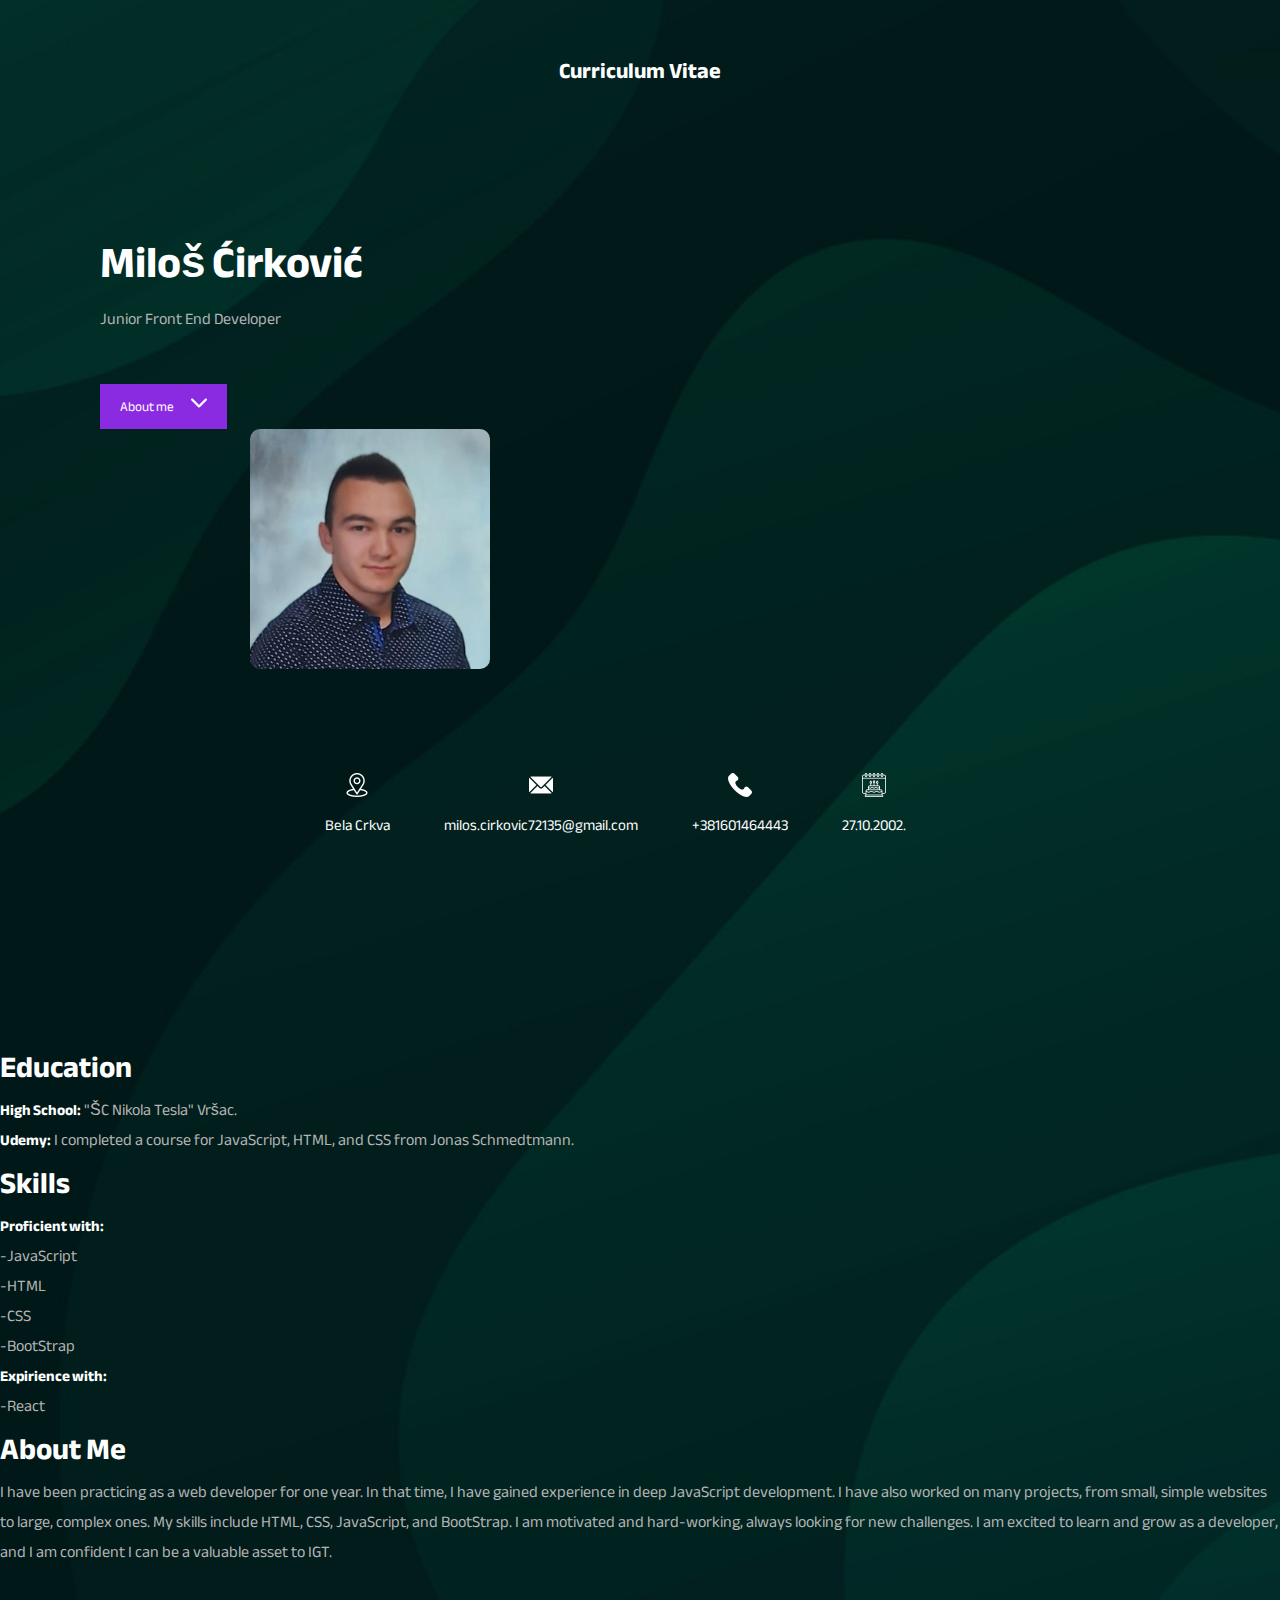
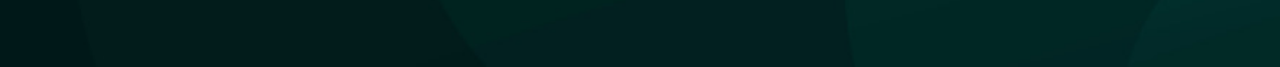
<file: CV/index.html>
<!DOCTYPE html>
<html lang="en">
  <head>
    <meta charset="UTF-8" />
    <meta http-equiv="X-UA-Compatible" content="IE=edge" />
    <meta name="viewport" content="width=device-width, initial-scale=1.0" />
    <link rel="stylesheet" href="style.css" />
    <link
      href="https://cdn.jsdelivr.net/npm/bootstrap@5.2.0/dist/css/bootstrap.min.css"
      rel="stylesheet"
      integrity="sha384-gH2yIJqKdNHPEq0n4Mqa/HGKIhSkIHeL5AyhkYV8i59U5AR6csBvApHHNl/vI1Bx"
      crossorigin="anonymous"
    />
    <title>Milos Cirkovic</title>
  </head>
  <body>
    <h2><span class="logo">Curriculum</span> Vitae</h2>
    <header class="header">
      <div class="container">
        <div class="row">
          <div class="col-md-5">
            <div class="tekst1">
              <h1>Miloš Ćirković</h1>
              <p1>Junior Front End Developer</p1><br />
              <button class="btn--start">
                About me <img src="arrow.png" class="data--img-arrow" />
              </button>
            </div>
          </div>
          <div class="col-md-7">
            <img src="img-1.jpeg" class="img1" />
          </div>
        </div>
      </div>

      <div class="personal-info">
        <div class="container">
          <div class="row">
            <div class="col-md-12">
              <ul>
                <li>
                  <img src="location.png" class="data--img-location" />
                  <p>Bela Crkva</p>
                </li>
                <li>
                  <img src="email.png" class="data--img-email" />
                  <p>milos.cirkovic72135@gmail.com</p>
                </li>
                <li>
                  <img src="phone-call.png" class="data--img-call" />
                  <p>+381601464443</p>
                </li>
                <li>
                  <img src="birthday-cake.png" class="data--img-birth" />
                  <p>27.10.2002.</p>
                </li>
              </ul>
            </div>
          </div>
        </div>
      </div>
    </header>

    <!-- =================SECTION-1===================== -->
    <section class="section--1">
      <div class="container">
        <div class="row">
          <div class="col-md-4">
            <div class="education-text">
              <h1>Education</h1>
              <p1
                ><span class="edu-txt">High School:</span> "ŠC Nikola Tesla"
                Vršac. <br />
                <span class="edu-txt">Udemy:</span> I completed a course for
                JavaScript, HTML, and CSS from Jonas Schmedtmann.</p1
              >
            </div>
          </div>
          <div class="col-md-4">
            <div class="skill-text">
              <h1>Skills</h1>
              <p1
                ><span class="edu-txt">Proficient with:</span><br /><span
                  class="js-txt"
                  >-JavaScript</span
                ><br />
                <span class="html-txt">-HTML</span><br />
                <span class="css-txt">-CSS</span><br />
                <span class="bs-txt">-BootStrap</span><br /><span
                  class="edu-txt"
                  >Expirience with:</span
                ><br>
                -React</p1
              >
            </div>
          </div>
          <div class="col-md-4">
            <div class="about-text">
              <h1>About Me</h1>
              <p1
                >I have been practicing as a web developer for one year. In that
                time, I have gained experience in deep JavaScript development. I
                have also worked on many projects, from small, simple websites
                to large, complex ones. My skills include HTML, CSS, JavaScript,
                and BootStrap. I am motivated and hard-working, always looking
                for new challenges. I am excited to learn and grow as a
                developer, and I am confident I can be a valuable asset to IGT.</p1
              >
            </div>
          </div>
        </div>
      </div>
    </section>
    <script
      src="https://cdn.jsdelivr.net/npm/bootstrap@5.2.0/dist/js/bootstrap.bundle.min.js"
      integrity="sha384-A3rJD856KowSb7dwlZdYEkO39Gagi7vIsF0jrRAoQmDKKtQBHUuLZ9AsSv4jD4Xa"
      crossorigin="anonymous"
    ></script>
    <script src="script.js"></script>
  </body>
</html>
</file>
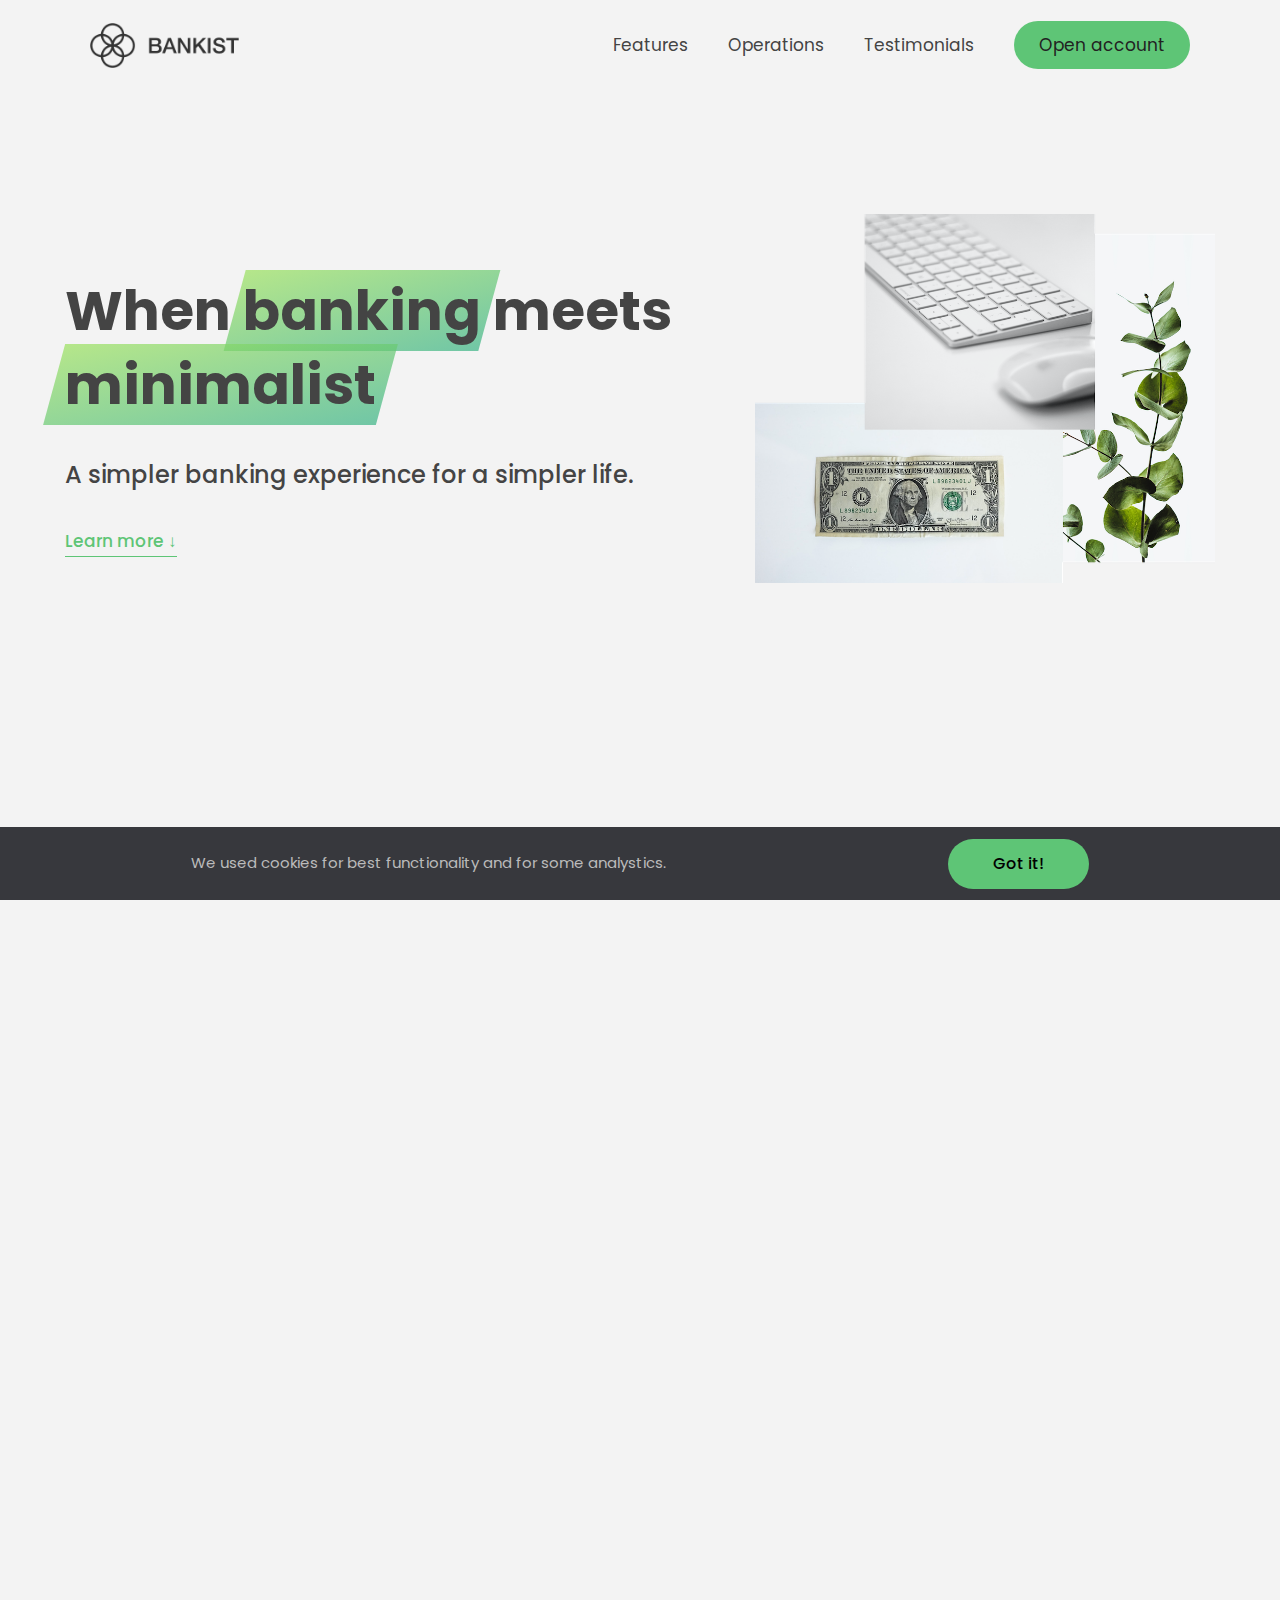
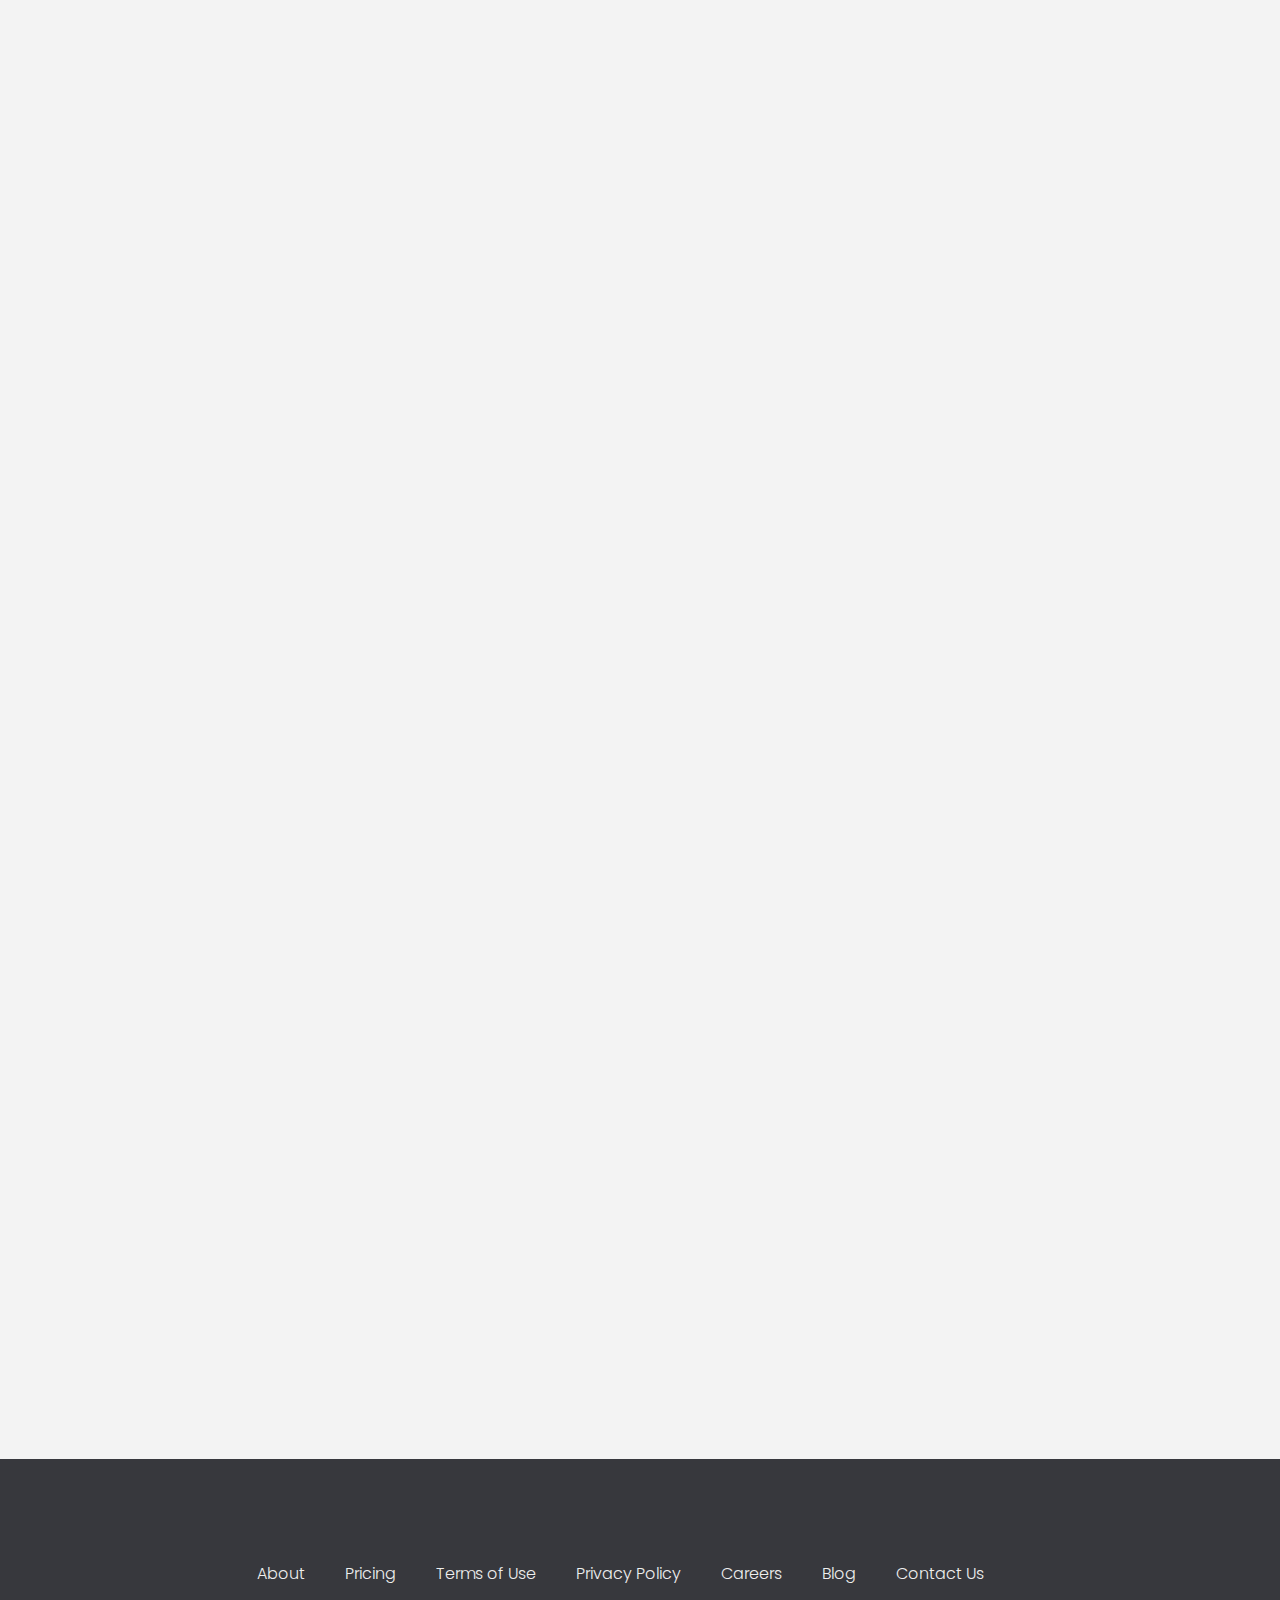
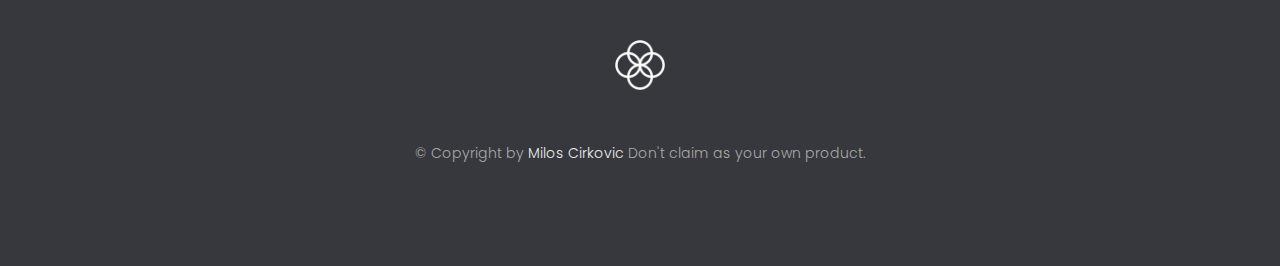
<file: Portfolio- Bank Website/index.html>
<!DOCTYPE html>
<html lang="en">
  <head>
    <meta charset="UTF-8" />
    <meta name="viewport" content="width=device-width, initial-scale=1.0" />
    <meta http-equiv="X-UA-Compatible" content="ie=edge" />
    <link rel="shortcut icon" type="image/png" href="img/icon.png" />

    <link
      href="https://fonts.googleapis.com/css?family=Poppins:300,400,500,600&display=swap"
      rel="stylesheet"
    />
    <link rel="stylesheet" href="style.css" />
    <title>Bankist | When Banking meets Minimalist</title>
  </head>
  <body>
    <header class="header">
      <nav class="nav">
        <img
          src="img/logo.png"
          alt="Bankist logo"
          class="nav__logo"
          id="logo"
        />
        <ul class="nav__links">
          <li class="nav__item">
            <a class="nav__link" href="#section--1">Features</a>
          </li>
          <li class="nav__item">
            <a class="nav__link" href="#section--2">Operations</a>
          </li>
          <li class="nav__item">
            <a class="nav__link" href="#section--3">Testimonials</a>
          </li>
          <li class="nav__item">
            <a class="nav__link nav__link--btn btn--show-modal" href="#"
              >Open account</a
            >
          </li>
        </ul>
      </nav>

      <div class="header__title">
        <h1>
          When
          <!-- Green highlight effect -->
          <span class="highlight">banking</span>
          meets<br />
          <span class="highlight">minimalist</span>
        </h1>
        <h4>A simpler banking experience for a simpler life.</h4>
        <button class="btn--text btn--scroll-to">Learn more &DownArrow;</button>
        <img
          src="img/hero.png"
          class="header__img"
          alt="Minimalist bank items"
        />
      </div>
    </header>

    <section class="section" id="section--1">
      <div class="section__title">
        <h2 class="section__description">Features</h2>
        <h3 class="section__header">
          Everything you need in a modern bank and more.
        </h3>
      </div>

      <div class="features">
        <img
          src="img/digital-lazy.jpg"
          data-src="img/digital.jpg"
          alt="Computer"
          class="features__img lazy-img"
        />
        <div class="features__feature">
          <div class="features__icon">
            <svg>
              <use xlink:href="img/icons.svg#icon-monitor"></use>
            </svg>
          </div>
          <h5 class="features__header">100% digital bank</h5>
          <p>
            Lorem ipsum dolor sit amet consectetur adipisicing elit. Unde alias
            sint quos? Accusantium a fugiat porro reiciendis saepe quibusdam
            debitis ducimus.
          </p>
        </div>

        <div class="features__feature">
          <div class="features__icon">
            <svg>
              <use xlink:href="img/icons.svg#icon-trending-up"></use>
            </svg>
          </div>
          <h5 class="features__header">Watch your money grow</h5>
          <p>
            Nesciunt quos autem dolorum voluptates cum dolores dicta fuga
            inventore ab? Nulla incidunt eius numquam sequi iste pariatur
            quibusdam!
          </p>
        </div>
        <img
          src="img/grow-lazy.jpg"
          data-src="img/grow.jpg"
          alt="Plant"
          class="features__img lazy-img"
        />

        <img
          src="img/card-lazy.jpg"
          data-src="img/card.jpg"
          alt="Credit card"
          class="features__img lazy-img"
        />
        <div class="features__feature">
          <div class="features__icon">
            <svg>
              <use xlink:href="img/icons.svg#icon-credit-card"></use>
            </svg>
          </div>
          <h5 class="features__header">Free debit card included</h5>
          <p>
            Quasi, fugit in cumque cupiditate reprehenderit debitis animi enim
            eveniet consequatur odit quam quos possimus assumenda dicta fuga
            inventore ab.
          </p>
        </div>
      </div>
    </section>

    <section class="section" id="section--2">
      <div class="section__title">
        <h2 class="section__description">Operations</h2>
        <h3 class="section__header">
          Everything as simple as possible, but no simpler.
        </h3>
      </div>

      <div class="operations">
        <div class="operations__tab-container">
          <button
            class="btn operations__tab operations__tab--1 operations__tab--active"
            data-tab="1"
          >
            <span>01</span>Instant Transfers
          </button>
          <button class="btn operations__tab operations__tab--2" data-tab="2">
            <span>02</span>Instant Loans
          </button>
          <button class="btn operations__tab operations__tab--3" data-tab="3">
            <span>03</span>Instant Closing
          </button>
        </div>
        <div
          class="operations__content operations__content--1 operations__content--active"
        >
          <div class="operations__icon operations__icon--1">
            <svg>
              <use xlink:href="img/icons.svg#icon-upload"></use>
            </svg>
          </div>
          <h5 class="operations__header">
            Tranfser money to anyone, instantly! No fees, no BS.
          </h5>
          <p>
            Lorem ipsum dolor sit amet, consectetur adipisicing elit, sed do
            eiusmod tempor incididunt ut labore et dolore magna aliqua. Ut enim
            ad minim veniam, quis nostrud exercitation ullamco laboris nisi ut
            aliquip ex ea commodo consequat.
          </p>
        </div>

        <div class="operations__content operations__content--2">
          <div class="operations__icon operations__icon--2">
            <svg>
              <use xlink:href="img/icons.svg#icon-home"></use>
            </svg>
          </div>
          <h5 class="operations__header">
            Buy a home or make your dreams come true, with instant loans.
          </h5>
          <p>
            Duis aute irure dolor in reprehenderit in voluptate velit esse
            cillum dolore eu fugiat nulla pariatur. Excepteur sint occaecat
            cupidatat non proident, sunt in culpa qui officia deserunt mollit
            anim id est laborum.
          </p>
        </div>
        <div class="operations__content operations__content--3">
          <div class="operations__icon operations__icon--3">
            <svg>
              <use xlink:href="img/icons.svg#icon-user-x"></use>
            </svg>
          </div>
          <h5 class="operations__header">
            No longer need your account? No problem! Close it instantly.
          </h5>
          <p>
            Excepteur sint occaecat cupidatat non proident, sunt in culpa qui
            officia deserunt mollit anim id est laborum. Ut enim ad minim
            veniam, quis nostrud exercitation ullamco laboris nisi ut aliquip ex
            ea commodo consequat.
          </p>
        </div>
      </div>
    </section>

    <section class="section" id="section--3">
      <div class="section__title section__title--testimonials">
        <h2 class="section__description">Not sure yet?</h2>
        <h3 class="section__header">
          Millions of Bankists are already making their lifes simpler.
        </h3>
      </div>

      <div class="slider">
        <div class="slide slide--1">
          <div class="testimonial">
            <h5 class="testimonial__header">Best financial decision ever!</h5>
            <blockquote class="testimonial__text">
              Lorem ipsum dolor sit, amet consectetur adipisicing elit.
              Accusantium quas quisquam non? Quas voluptate nulla minima
              deleniti optio ullam nesciunt, numquam corporis et asperiores
              laboriosam sunt, praesentium suscipit blanditiis. Necessitatibus
              id alias reiciendis, perferendis facere pariatur dolore veniam
              autem esse non voluptatem saepe provident nihil molestiae.
            </blockquote>
            <address class="testimonial__author">
              <img src="img/user-1.jpg" alt="" class="testimonial__photo" />
              <h6 class="testimonial__name">Aarav Lynn</h6>
              <p class="testimonial__location">San Francisco, USA</p>
            </address>
          </div>
        </div>

        <div class="slide slide--2">
          <div class="testimonial">
            <h5 class="testimonial__header">
              The last step to becoming a complete minimalist
            </h5>
            <blockquote class="testimonial__text">
              Quisquam itaque deserunt ullam, quia ea repellendus provident,
              ducimus neque ipsam modi voluptatibus doloremque, corrupti
              laborum. Incidunt numquam perferendis veritatis neque repellendus.
              Lorem, ipsum dolor sit amet consectetur adipisicing elit. Illo
              deserunt exercitationem deleniti.
            </blockquote>
            <address class="testimonial__author">
              <img src="img/user-2.jpg" alt="" class="testimonial__photo" />
              <h6 class="testimonial__name">Miyah Miles</h6>
              <p class="testimonial__location">London, UK</p>
            </address>
          </div>
        </div>

        <div class="slide slide--3">
          <div class="testimonial">
            <h5 class="testimonial__header">
              Finally free from old-school banks
            </h5>
            <blockquote class="testimonial__text">
              Debitis, nihil sit minus suscipit magni aperiam vel tenetur
              incidunt commodi architecto numquam omnis nulla autem,
              necessitatibus blanditiis modi similique quidem. Odio aliquam
              culpa dicta beatae quod maiores ipsa minus consequatur error sunt,
              deleniti saepe aliquid quos inventore sequi. Necessitatibus id
              alias reiciendis, perferendis facere.
            </blockquote>
            <address class="testimonial__author">
              <img src="img/user-3.jpg" alt="" class="testimonial__photo" />
              <h6 class="testimonial__name">Francisco Gomes</h6>
              <p class="testimonial__location">Lisbon, Portugal</p>
            </address>
          </div>
        </div>
        
        <button class="slider__btn slider__btn--left">&larr;</button>
        <button class="slider__btn slider__btn--right">&rarr;</button>
        <div class="dots"></div>
      </div>
    </section>

    <section class="section section--sign-up">
      <div class="section__title">
        <h3 class="section__header">
          The best day to join Bankist was one year ago. The second best is
          today!
        </h3>
      </div>
      <button class="btn btn--show-modal">Open your free account today!</button>
    </section>

    <footer class="footer">
      <ul class="footer__nav">
        <li class="footer__item">
          <a class="footer__link" href="#">About</a>
        </li>
        <li class="footer__item">
          <a class="footer__link" href="#">Pricing</a>
        </li>
        <li class="footer__item">
          <a class="footer__link" href="#">Terms of Use</a>
        </li>
        <li class="footer__item">
          <a class="footer__link" href="#">Privacy Policy</a>
        </li>
        <li class="footer__item">
          <a class="footer__link" href="#">Careers</a>
        </li>
        <li class="footer__item">
          <a class="footer__link" href="#">Blog</a>
        </li>
        <li class="footer__item">
          <a class="footer__link" href="#">Contact Us</a>
        </li>
      </ul>
      <img src="img/icon.png" alt="Logo" class="footer__logo" />
      <p class="footer__copyright">
        &copy; Copyright by
        <a
          class="footer__link twitter-link"
          target="_blank"
          href="https://www.linkedin.com/in/milos-cirkovic-3b88a5166/"
          >Milos Cirkovic</a
        > Don't claim
        as your own product.
      </p>
    </footer>

    <div class="modal hidden">
      <button class="btn--close-modal">&times;</button>
      <h2 class="modal__header">
        Open your bank account <br />
        in just <span class="highlight">5 minutes</span>
      </h2>
      <form class="modal__form">
        <label>First Name</label>
        <input type="text" />
        <label>Last Name</label>
        <input type="text" />
        <label>Email Address</label>
        <input type="email" />
        <button class="btn">Next step &rarr;</button>
      </form>
    </div>
    <div class="overlay hidden"></div>

    <script src="script.js"></script>
  </body>
</html>
</file>
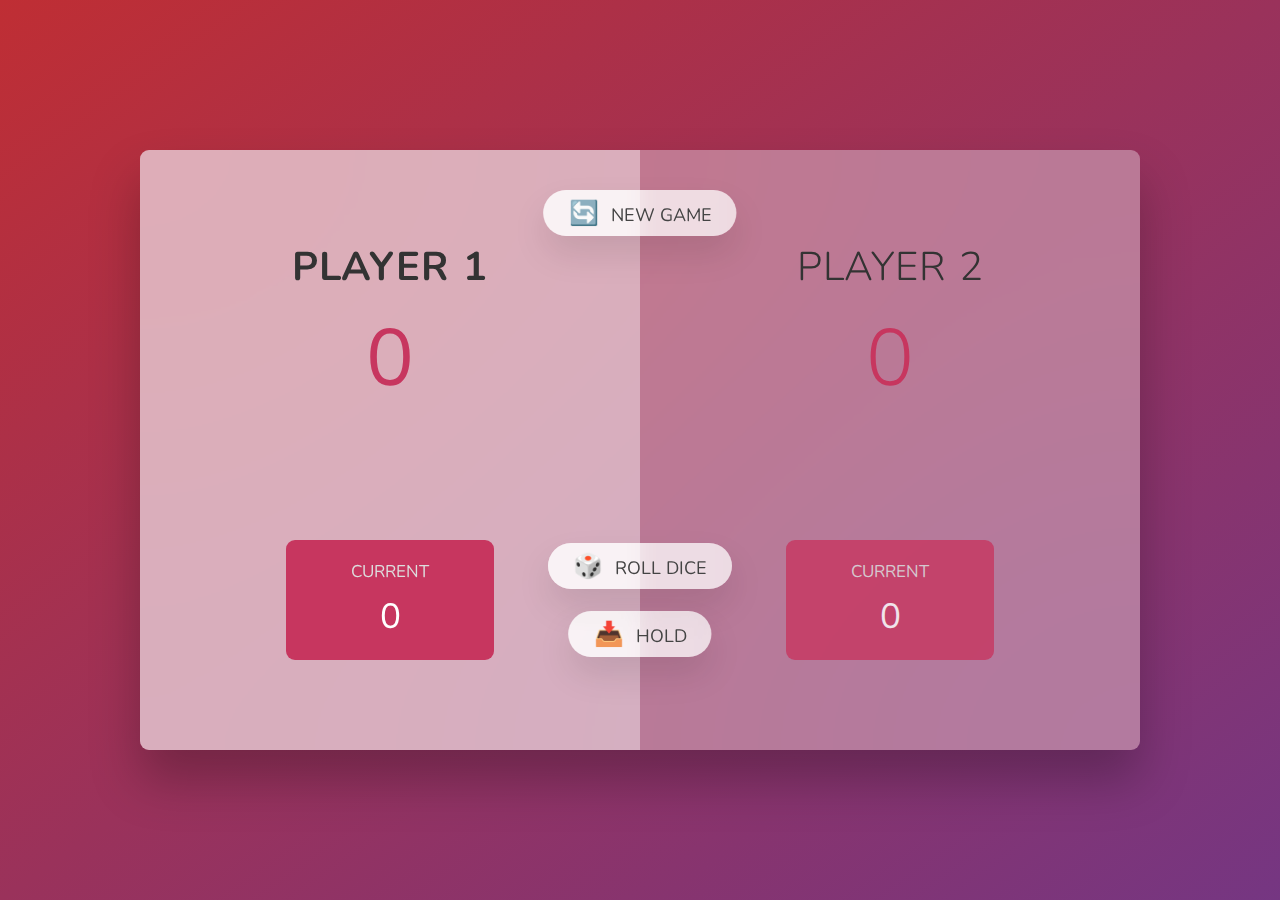
<file: Portfolio- Roll Dice game/index.html>
<!DOCTYPE html>
<html lang="en">
  <head>
    <meta charset="UTF-8" />
    <meta name="viewport" content="width=device-width, initial-scale=1.0" />
    <meta http-equiv="X-UA-Compatible" content="ie=edge" />
    <link rel="stylesheet" href="style.css" />
    <title>Pig Game</title>
  </head>
  <body>
    <main>
      <section class="player player--0 player--active">
        <h2 class="name" id="name--0">Player 1</h2>
        <p class="score" id="score--0">43</p>
        <div class="current">
          <p class="current-label">Current</p>
          <p class="current-score" id="current--0">0</p>
        </div>
      </section>
      <section class="player player--1">
        <h2 class="name" id="name--1">Player 2</h2>
        <p class="score" id="score--1">24</p>
        <div class="current">
          <p class="current-label">Current</p>
          <p class="current-score" id="current--1">0</p>
        </div>
      </section>

      <img src="dice-5.png" alt="Playing dice" class="dice" />
      <button class="btn btn--new">🔄 New game</button>
      <button class="btn btn--roll">🎲 Roll dice</button>
      <button class="btn btn--hold">📥 Hold</button>
    </main>
    <script src="script.js"></script>
  </body>
</html>
</file>
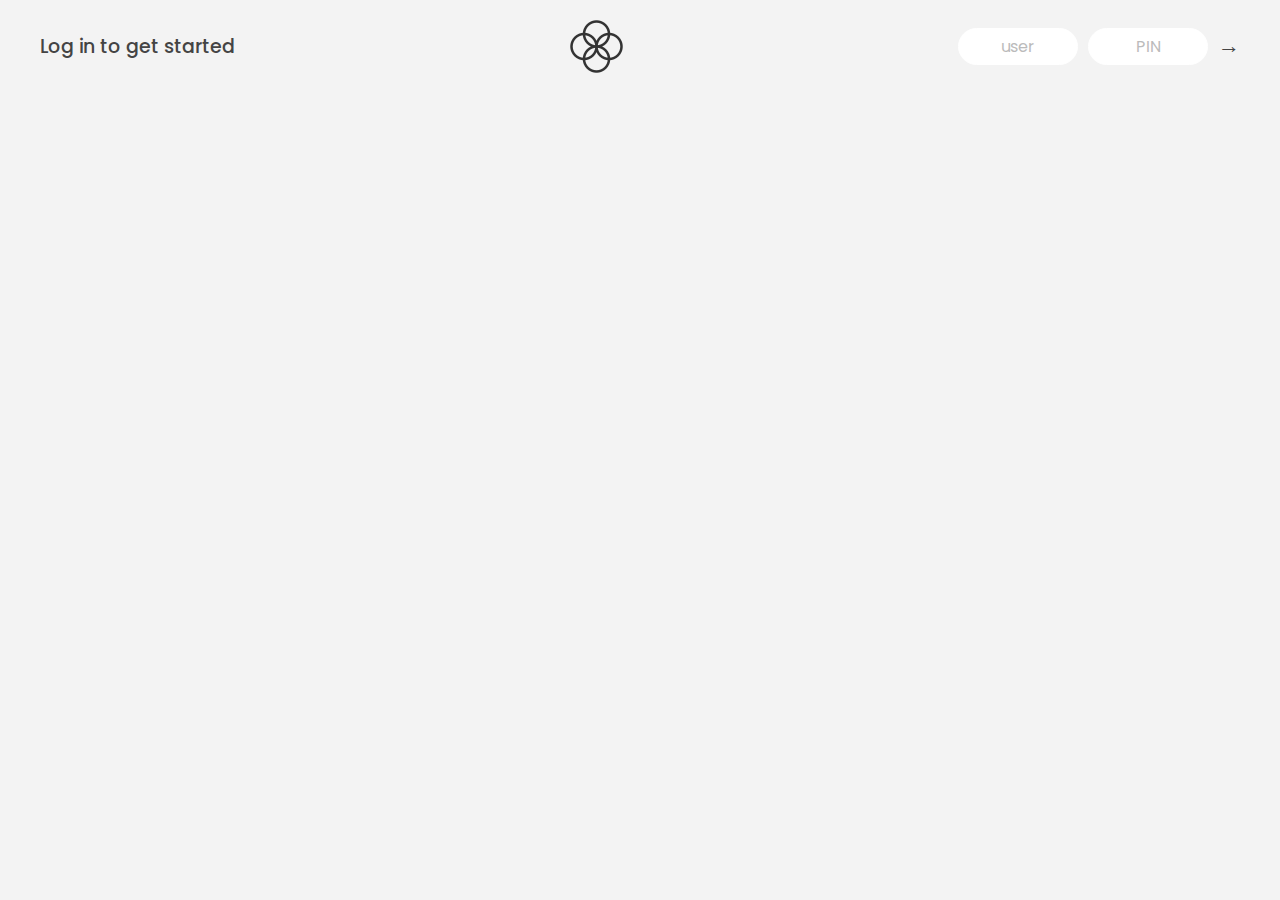
<file: Portfolio-Bank app/index.html>
<!DOCTYPE html>
<html lang="en">
  <head>
    <meta charset="UTF-8" />
    <meta name="viewport" content="width=device-width, initial-scale=1.0" />
    <meta http-equiv="X-UA-Compatible" content="ie=edge" />
    <link rel="shortcut icon" type="image/png" href="/icon.png" />

    <link
      href="https://fonts.googleapis.com/css?family=Poppins:400,500,600&display=swap"
      rel="stylesheet"
    />

    <link rel="stylesheet" href="style.css" />
    <title>Bankist</title>
  </head>
  <body>
    <!-- TOP NAVIGATION -->
    <nav>
      <p class="welcome">Log in to get started</p>
      <img src="logo.png" alt="Logo" class="logo" />
      <form class="login">
        <input
          type="text"
          placeholder="user"
          class="login__input login__input--user"
        />
        <!-- In practice, use type="password" -->
        <input
          type="text"
          placeholder="PIN"
          maxlength="4"
          class="login__input login__input--pin"
        />
        <button class="login__btn">&rarr;</button>
      </form>
    </nav>

    <main class="app">
      <!-- BALANCE -->
      <div class="balance">
        <div>
          <p class="balance__label">Current balance</p>
          <p class="balance__date">
            As of <span class="date">05/03/2037</span>
          </p>
        </div>
        <p class="balance__value">0000€</p>
      </div>

      <!-- MOVEMENTS -->
      <div class="movements">
        <div class="movements__row">
          <div class="movements__type movements__type--deposit">2 deposit</div>
          <div class="movements__date">3 days ago</div>
          <div class="movements__value">4 000€</div>
        </div>
        <div class="movements__row">
          <div class="movements__type movements__type--withdrawal">
            1 withdrawal
          </div>
          <div class="movements__date">24/01/2037</div>
          <div class="movements__value">-378€</div>
        </div>
      </div>

      <!-- SUMMARY -->
      <div class="summary">
        <p class="summary__label">In</p>
        <p class="summary__value summary__value--in">0000€</p>
        <p class="summary__label">Out</p>
        <p class="summary__value summary__value--out">0000€</p>
        <p class="summary__label">Interest</p>
        <p class="summary__value summary__value--interest">0000€</p>
        <button class="btn--sort">&downarrow; SORT</button>
      </div>

      <!-- OPERATION: TRANSFERS -->
      <div class="operation operation--transfer">
        <h2>Transfer money</h2>
        <form class="form form--transfer">
          <input type="text" class="form__input form__input--to" />
          <input type="number" class="form__input form__input--amount" />
          <button class="form__btn form__btn--transfer">&rarr;</button>
          <label class="form__label">Transfer to</label>
          <label class="form__label">Amount</label>
        </form>
      </div>

      <!-- OPERATION: LOAN -->
      <div class="operation operation--loan">
        <h2>Request loan</h2>
        <form class="form form--loan">
          <input type="number" class="form__input form__input--loan-amount" />
          <button class="form__btn form__btn--loan">&rarr;</button>
          <label class="form__label form__label--loan">Amount</label>
        </form>
      </div>

      <!-- OPERATION: CLOSE -->
      <div class="operation operation--close">
        <h2>Close account</h2>
        <form class="form form--close">
          <input type="text" class="form__input form__input--user" />
          <input
            type="password"
            maxlength="6"
            class="form__input form__input--pin"
          />
          <button class="form__btn form__btn--close">&rarr;</button>
          <label class="form__label">Confirm user</label>
          <label class="form__label">Confirm PIN</label>
        </form>
      </div>

      <!-- LOGOUT TIMER -->
      <p class="logout-timer">
        You will be logged out in <span class="timer">05:00</span>
      </p>
    </main>

    <!-- <footer>
      &copy; by Jonas Schmedtmann. Don't claim as your own :)
    </footer> -->

    <script src="script.js"></script>
  </body>
</html>
</file>
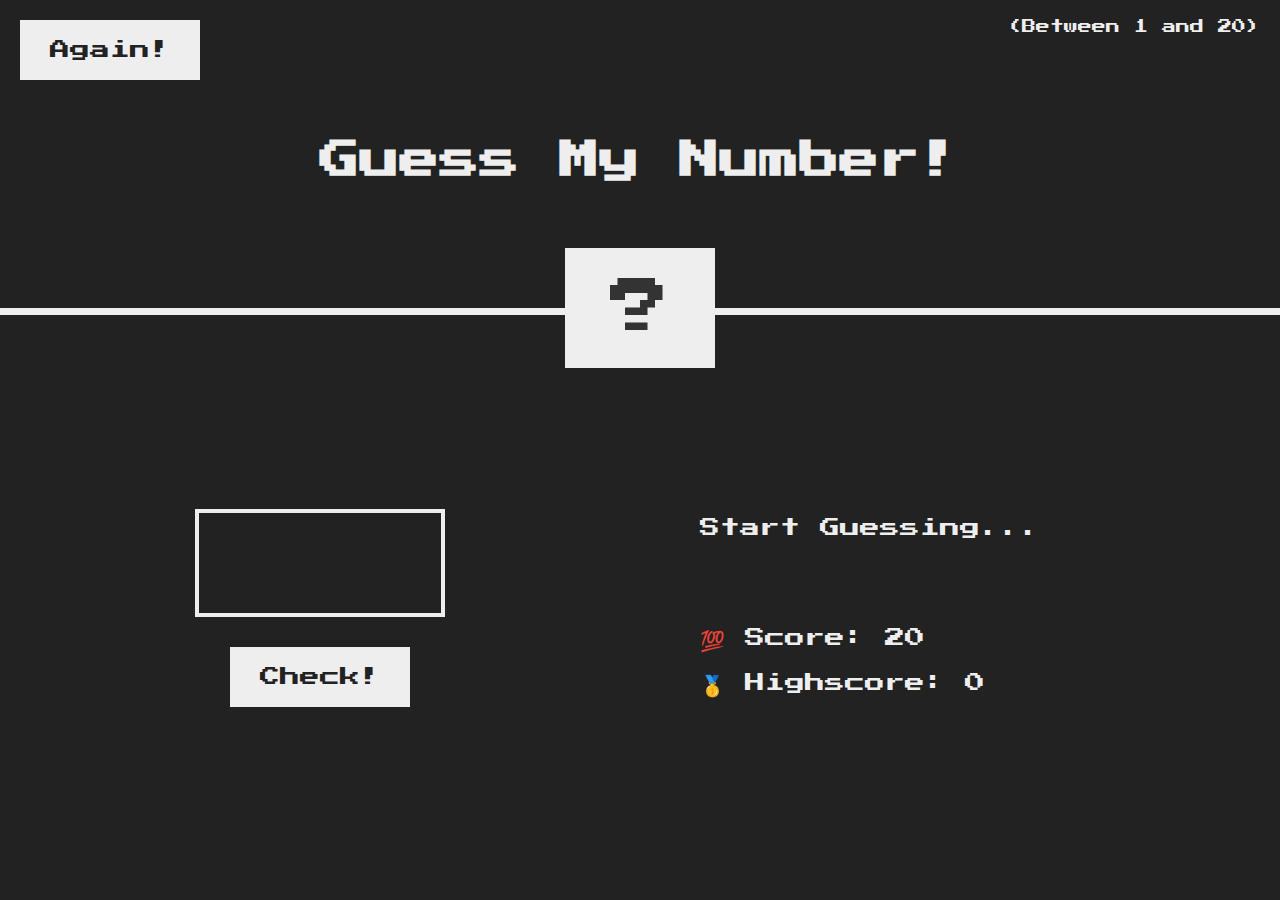
<file: Portfolio-Guess my number/index.html>
<!DOCTYPE html>
<html lang="en">
  <head>
    <meta charset="UTF-8" />
    <meta name="viewport" content="width=device-width, initial-scale=1.0" />
    <meta http-equiv="X-UA-Compatible" content="ie=edge" />
    <link rel="stylesheet" href="style.css" />
    <title>Guess My Number!</title>
  </head>
  <body>
    <header>
      <h1>Guess My Number!</h1>
      <p class="between">(Between 1 and 20)</p>
      <button class="btn again">Again!</button>
      <div class="number">?</div>
    </header>
    <main>
      <section class="left">
        <input type="number" class="guess" />
        <button class="btn check">Check!</button>
      </section>
      <section class="right">
        <p class="message">Start guessing...</p>
        <p class="label-score">💯 Score: <span class="score">20</span></p>
        <p class="label-highscore">
          🥇 Highscore: <span class="highscore">0</span>
        </p>
      </section>
    </main>
    <script src="script.js"></script>
  </body>
</html>
</file>
<file: CV/style.css>
@import url('https://fonts.googleapis.com/css2?family=Anek+Bangla&display=swap');

* {
    margin: 0;
    padding: 0;
}

body {
    background-image: url(bck.jpg);
    background-repeat: no-repeat;
    background-size: cover;
}

.img1 {
    width: 240px;
    height: 240px;
    border-radius: 10px;
    margin-left: 250px;
}

.header {
    padding-top: 100px;
    padding-bottom: 100px;
}

h2 {
    color: white;
    font-family: 'Anek Bangla', sans-serif;
    font-weight: bolder;
    font-size: 22px;
    text-align: center;
    padding-top: 50px;
}

.header h1 {
    color: white;
    font-family: 'Anek Bangla', sans-serif;
    font-weight: bold;
    font-size: 44px;
}

.header p1 {
    color: rgb(180, 180, 180);
    font-family: 'Anek Bangla', sans-serif;
}

.btn--start {
    background-color: blueviolet;
    border-style: none;
    color: white;
    font-family: 'Anek Bangla', sans-serif;
    padding: 10px;
    padding-inline: 20px;
    margin-top: 50px;
}

.btn--start:hover {
    border: 3px solid rgb(43, 226, 195);
    color: white;
    font-family: 'Anek Bangla', sans-serif;
    padding: 10px;
    padding-inline: 30px;
    transition: 200ms;
}

.data--img-arrow {
    margin-left: 15px;
}

.tekst1 {
    padding-left: 100px;
    padding-top: 30px;
}

.personal-info li {
    list-style: none;
    color: white;
    display: inline-block;
    margin-right: 50px;
    font-size: 15px;
    font-family: 'Anek Bangla', sans-serif;
    text-align: center;
}

.personal-info ul {
    text-align: center;
    padding-top: 100px;
}

.personal-info p {
    padding-top: 5px;
}

.section--1 {
    padding-top: 100px;
    padding-bottom: 100px;
}

.education-text h1 {
    color: white;
    font-family: 'Anek Bangla', sans-serif;
    font-weight: bold;
    font-size: 30px;
}

.education-text p1 {
    color: rgb(180, 180, 180);
    font-family: 'Anek Bangla', sans-serif;
}

.skill-text h1 {
    color: white;
    font-family: 'Anek Bangla', sans-serif;
    font-weight: bold;
    font-size: 30px;
}

.skill-text p1 {
    color: rgb(180, 180, 180);
    font-family: 'Anek Bangla', sans-serif;
}

.about-text h1 {
    color: white;
    font-family: 'Anek Bangla', sans-serif;
    font-weight: bold;
    font-size: 30px;
}

.about-text p1 {
    color: rgb(180, 180, 180);
    font-family: 'Anek Bangla', sans-serif;
}

.edu-txt {
    color: white;
    font-family: 'Anek Bangla', sans-serif;
    font-weight: bold;
    font-size: 15px;
}
</file>
<file: Portfolio- Bank Website/style.css>
/* The page is NOT responsive. You can implement responsiveness yourself if you wanna have some fun 😃 */

:root {
  --color-primary: #5ec576;
  --color-secondary: #ffcb03;
  --color-tertiary: #ff585f;
  --color-primary-darker: #4bbb7d;
  --color-secondary-darker: #ffbb00;
  --color-tertiary-darker: #fd424b;
  --color-primary-opacity: #5ec5763a;
  --color-secondary-opacity: #ffcd0331;
  --color-tertiary-opacity: #ff58602d;
  --gradient-primary: linear-gradient(to top left, #39b385, #9be15d);
  --gradient-secondary: linear-gradient(to top left, #ffb003, #ffcb03);
}

* {
  margin: 0;
  padding: 0;
  box-sizing: inherit;
}

html {
  font-size: 62.5%;
  box-sizing: border-box;
}

body {
  font-family: 'Poppins', sans-serif;
  font-weight: 300;
  color: #444;
  line-height: 1.9;
  background-color: #f3f3f3;
}

/* GENERAL ELEMENTS */
.section {
  padding: 15rem 3rem;
  border-top: 1px solid #ddd;

  transition: transform 1s, opacity 1s;
}

.section--hidden {
  opacity: 0;
  transform: translateY(8rem);
}

.section__title {
  max-width: 80rem;
  margin: 0 auto 8rem auto;
}

.section__description {
  font-size: 1.8rem;
  font-weight: 600;
  text-transform: uppercase;
  color: var(--color-primary);
  margin-bottom: 1rem;
}

.section__header {
  font-size: 4rem;
  line-height: 1.3;
  font-weight: 500;
}

.btn {
  display: inline-block;
  background-color: var(--color-primary);
  font-size: 1.6rem;
  font-family: inherit;
  font-weight: 500;
  border: none;
  padding: 1.25rem 4.5rem;
  border-radius: 10rem;
  cursor: pointer;
  transition: all 0.3s;
}

.btn:hover {
  background-color: var(--color-primary-darker);
}

.btn--text {
  display: inline-block;
  background: none;
  font-size: 1.7rem;
  font-family: inherit;
  font-weight: 500;
  color: var(--color-primary);
  border: none;
  border-bottom: 1px solid currentColor;
  padding-bottom: 2px;
  cursor: pointer;
  transition: all 0.3s;
}

p {
  color: #666;
}

/* This is BAD for accessibility! Don't do in the real world! */
button:focus {
  outline: none;
}

img {
  transition: filter 0.5s;
}

.lazy-img {
  filter: blur(20px);
}

/* NAVIGATION */
.nav {
  display: flex;
  justify-content: space-between;
  align-items: center;
  height: 9rem;
  width: 100%;
  padding: 0 6rem;
  z-index: 100;
}

/* nav and stickly class at the same time */
.nav.sticky {
  position: fixed;
  background-color: rgba(255, 255, 255, 0.95);
}

.nav__logo {
  height: 4.5rem;
  transition: all 0.3s;
}

.nav__links {
  display: flex;
  align-items: center;
  list-style: none;
}

.nav__item {
  margin-left: 4rem;
}

.nav__link:link,
.nav__link:visited {
  font-size: 1.7rem;
  font-weight: 400;
  color: inherit;
  text-decoration: none;
  display: block;
  transition: all 0.3s;
}

.nav__link--btn:link,
.nav__link--btn:visited {
  padding: 0.8rem 2.5rem;
  border-radius: 3rem;
  background-color: var(--color-primary);
  color: #222;
}

.nav__link--btn:hover,
.nav__link--btn:active {
  color: inherit;
  background-color: var(--color-primary-darker);
  color: #333;
}

/* HEADER */
.header {
  padding: 0 3rem;
  height: 100vh;
  display: flex;
  flex-direction: column;
  align-items: center;
}

.header__title {
  flex: 1;

  max-width: 115rem;
  display: grid;
  grid-template-columns: 3fr 2fr;
  row-gap: 3rem;
  align-content: center;
  justify-content: center;

  align-items: start;
  justify-items: start;
}

h1 {
  font-size: 5.5rem;
  line-height: 1.35;
}

h4 {
  font-size: 2.4rem;
  font-weight: 500;
}

.header__img {
  width: 100%;
  grid-column: 2 / 3;
  grid-row: 1 / span 4;
  transform: translateY(-6rem);
}

.highlight {
  position: relative;
}

.highlight::after {
  display: block;
  content: '';
  position: absolute;
  bottom: 0;
  left: 0;
  height: 100%;
  width: 100%;
  z-index: -1;
  opacity: 0.7;
  transform: scale(1.07, 1.05) skewX(-15deg);
  background-image: var(--gradient-primary);
}

/* FEATURES */
.features {
  display: grid;
  grid-template-columns: 1fr 1fr;
  gap: 4rem;
  margin: 0 12rem;
}

.features__img {
  width: 100%;
}

.features__feature {
  align-self: center;
  justify-self: center;
  width: 70%;
  font-size: 1.5rem;
}

.features__icon {
  display: flex;
  align-items: center;
  justify-content: center;
  background-color: var(--color-primary-opacity);
  height: 5.5rem;
  width: 5.5rem;
  border-radius: 50%;
  margin-bottom: 2rem;
}

.features__icon svg {
  height: 2.5rem;
  width: 2.5rem;
  fill: var(--color-primary);
}

.features__header {
  font-size: 2rem;
  margin-bottom: 1rem;
}

/* OPERATIONS */
.operations {
  max-width: 100rem;
  margin: 12rem auto 0 auto;

  background-color: #fff;
}

.operations__tab-container {
  display: flex;
  justify-content: center;
}

.operations__tab {
  margin-right: 2.5rem;
  transform: translateY(-50%);
}

.operations__tab span {
  margin-right: 1rem;
  font-weight: 600;
  display: inline-block;
}

.operations__tab--1 {
  background-color: var(--color-secondary);
}

.operations__tab--1:hover {
  background-color: var(--color-secondary-darker);
}

.operations__tab--3 {
  background-color: var(--color-tertiary);
  margin: 0;
}

.operations__tab--3:hover {
  background-color: var(--color-tertiary-darker);
}

.operations__tab--active {
  transform: translateY(-66%);
}

.operations__content {
  display: none;

  /* JUST PRESENTATIONAL */
  font-size: 1.7rem;
  padding: 2.5rem 7rem 6.5rem 7rem;
}

.operations__content--active {
  display: grid;
  grid-template-columns: 7rem 1fr;
  column-gap: 3rem;
  row-gap: 0.5rem;
}

.operations__header {
  font-size: 2.25rem;
  font-weight: 500;
  align-self: center;
}

.operations__icon {
  display: flex;
  align-items: center;
  justify-content: center;
  height: 7rem;
  width: 7rem;
  border-radius: 50%;
}

.operations__icon svg {
  height: 2.75rem;
  width: 2.75rem;
}

.operations__content p {
  grid-column: 2;
}

.operations__icon--1 {
  background-color: var(--color-secondary-opacity);
}
.operations__icon--2 {
  background-color: var(--color-primary-opacity);
}
.operations__icon--3 {
  background-color: var(--color-tertiary-opacity);
}
.operations__icon--1 svg {
  fill: var(--color-secondary-darker);
}
.operations__icon--2 svg {
  fill: var(--color-primary);
}
.operations__icon--3 svg {
  fill: var(--color-tertiary);
}

/* SLIDER */
.slider {
  max-width: 100rem;
  height: 50rem;
  margin: 0 auto;
  position: relative;

  /* IN THE END */
  overflow: hidden;
}

.slide {
  position: absolute;
  top: 0;
  width: 100%;
  height: 50rem;

  display: flex;
  align-items: center;
  justify-content: center;

  /* THIS creates the animation! */
  transition: transform 1s;
}

.slide > img {
  /* Only for images that have different size than slide */
  width: 100%;
  height: 100%;
  object-fit: cover;
}

.slider__btn {
  position: absolute;
  top: 50%;
  z-index: 10;

  border: none;
  background: rgba(255, 255, 255, 0.7);
  font-family: inherit;
  color: #333;
  border-radius: 50%;
  height: 5.5rem;
  width: 5.5rem;
  font-size: 3.25rem;
  cursor: pointer;
}

.slider__btn--left {
  left: 6%;
  transform: translate(-50%, -50%);
}

.slider__btn--right {
  right: 6%;
  transform: translate(50%, -50%);
}

.dots {
  position: absolute;
  bottom: 5%;
  left: 50%;
  transform: translateX(-50%);
  display: flex;
}

.dots__dot {
  border: none;
  background-color: #b9b9b9;
  opacity: 0.7;
  height: 1rem;
  width: 1rem;
  border-radius: 50%;
  margin-right: 1.75rem;
  cursor: pointer;
  transition: all 0.5s;

  /* Only necessary when overlying images */
  /* box-shadow: 0 0.6rem 1.5rem rgba(0, 0, 0, 0.7); */
}

.dots__dot:last-child {
  margin: 0;
}

.dots__dot--active {
  /* background-color: #fff; */
  background-color: #888;
  opacity: 1;
}

/* TESTIMONIALS */
.testimonial {
  width: 65%;
  position: relative;
}

.testimonial::before {
  content: '\201C';
  position: absolute;
  top: -5.7rem;
  left: -6.8rem;
  line-height: 1;
  font-size: 20rem;
  font-family: inherit;
  color: var(--color-primary);
  z-index: -1;
}

.testimonial__header {
  font-size: 2.25rem;
  font-weight: 500;
  margin-bottom: 1.5rem;
}

.testimonial__text {
  font-size: 1.7rem;
  margin-bottom: 3.5rem;
  color: #666;
}

.testimonial__author {
  margin-left: 3rem;
  font-style: normal;

  display: grid;
  grid-template-columns: 6.5rem 1fr;
  column-gap: 2rem;
}

.testimonial__photo {
  grid-row: 1 / span 2;
  width: 6.5rem;
  border-radius: 50%;
}

.testimonial__name {
  font-size: 1.7rem;
  font-weight: 500;
  align-self: end;
  margin: 0;
}

.testimonial__location {
  font-size: 1.5rem;
}

.section__title--testimonials {
  margin-bottom: 4rem;
}

/* SIGNUP */
.section--sign-up {
  background-color: #37383d;
  border-top: none;
  border-bottom: 1px solid #444;
  text-align: center;
  padding: 10rem 3rem;
}

.section--sign-up .section__header {
  color: #fff;
  text-align: center;
}

.section--sign-up .section__title {
  margin-bottom: 6rem;
}

.section--sign-up .btn {
  font-size: 1.9rem;
  padding: 2rem 5rem;
}

/* FOOTER */
.footer {
  padding: 10rem 3rem;
  background-color: #37383d;
}

.footer__nav {
  list-style: none;
  display: flex;
  justify-content: center;
  margin-bottom: 5rem;
}

.footer__item {
  margin-right: 4rem;
}

.footer__link {
  font-size: 1.6rem;
  color: #eee;
  text-decoration: none;
}

.footer__logo {
  height: 5rem;
  display: block;
  margin: 0 auto;
  margin-bottom: 5rem;
}

.footer__copyright {
  font-size: 1.4rem;
  color: #aaa;
  text-align: center;
}

.footer__copyright .footer__link {
  font-size: 1.4rem;
}

/* MODAL WINDOW */
.modal {
  position: fixed;
  top: 50%;
  left: 50%;
  transform: translate(-50%, -50%);
  max-width: 60rem;
  background-color: #f3f3f3;
  padding: 5rem 6rem;
  box-shadow: 0 4rem 6rem rgba(0, 0, 0, 0.3);
  z-index: 1000;
  transition: all 0.5s;
}

.overlay {
  position: fixed;
  top: 0;
  left: 0;
  width: 100%;
  height: 100%;
  background-color: rgba(0, 0, 0, 0.5);
  backdrop-filter: blur(4px);
  z-index: 100;
  transition: all 0.5s;
}

.modal__header {
  font-size: 3.25rem;
  margin-bottom: 4.5rem;
  line-height: 1.5;
}

.modal__form {
  margin: 0 3rem;
  display: grid;
  grid-template-columns: 1fr 2fr;
  align-items: center;
  gap: 2.5rem;
}

.modal__form label {
  font-size: 1.7rem;
  font-weight: 500;
}

.modal__form input {
  font-size: 1.7rem;
  padding: 1rem 1.5rem;
  border: 1px solid #ddd;
  border-radius: 0.5rem;
}

.modal__form button {
  grid-column: 1 / span 2;
  justify-self: center;
  margin-top: 1rem;
}

.btn--close-modal {
  font-family: inherit;
  color: inherit;
  position: absolute;
  top: 0.5rem;
  right: 2rem;
  font-size: 4rem;
  cursor: pointer;
  border: none;
  background: none;
}

.hidden {
  visibility: hidden;
  opacity: 0;
}

/* COOKIE MESSAGE */
.cookie-message {
  display: flex;
  align-items: center;
  justify-content: space-evenly;
  width: 100%;
  background-color: white;
  color: #bbb;
  font-size: 1.5rem;
  font-weight: 400;
}
</file>
<file: Portfolio- Roll Dice game/style.css>
@import url('https://fonts.googleapis.com/css2?family=Nunito&display=swap');

* {
  margin: 0;
  padding: 0;
  box-sizing: inherit;
}

html {
  font-size: 62.5%;
  box-sizing: border-box;
}

body {
  font-family: 'Nunito', sans-serif;
  font-weight: 400;
  height: 100vh;
  color: #333;
  background-image: linear-gradient(to top left, #753682 0%, #bf2e34 100%);
  display: flex;
  align-items: center;
  justify-content: center;
}

/* LAYOUT */
main {
  position: relative;
  width: 100rem;
  height: 60rem;
  background-color: rgba(255, 255, 255, 0.35);
  backdrop-filter: blur(200px);
  filter: blur();
  box-shadow: 0 3rem 5rem rgba(0, 0, 0, 0.25);
  border-radius: 9px;
  overflow: hidden;
  display: flex;
}

.player {
  flex: 50%;
  padding: 9rem;
  display: flex;
  flex-direction: column;
  align-items: center;
  transition: all 0.75s;
}

/* ELEMENTS */
.name {
  position: relative;
  font-size: 4rem;
  text-transform: uppercase;
  letter-spacing: 1px;
  word-spacing: 2px;
  font-weight: 300;
  margin-bottom: 1rem;
}

.score {
  font-size: 8rem;
  font-weight: 300;
  color: #c7365f;
  margin-bottom: auto;
}

.player--active {
  background-color: rgba(255, 255, 255, 0.4);
}
.player--active .name {
  font-weight: 700;
}
.player--active .score {
  font-weight: 400;
}

.player--active .current {
  opacity: 1;
}

.current {
  background-color: #c7365f;
  opacity: 0.8;
  border-radius: 9px;
  color: #fff;
  width: 65%;
  padding: 2rem;
  text-align: center;
  transition: all 0.75s;
}

.current-label {
  text-transform: uppercase;
  margin-bottom: 1rem;
  font-size: 1.7rem;
  color: #ddd;
}

.current-score {
  font-size: 3.5rem;
}

/* ABSOLUTE POSITIONED ELEMENTS */
.btn {
  position: absolute;
  left: 50%;
  transform: translateX(-50%);
  color: #444;
  background: none;
  border: none;
  font-family: inherit;
  font-size: 1.8rem;
  text-transform: uppercase;
  cursor: pointer;
  font-weight: 400;
  transition: all 0.2s;

  background-color: white;
  background-color: rgba(255, 255, 255, 0.6);
  backdrop-filter: blur(10px);

  padding: 0.7rem 2.5rem;
  border-radius: 50rem;
  box-shadow: 0 1.75rem 3.5rem rgba(0, 0, 0, 0.1);
}

.btn::first-letter {
  font-size: 2.4rem;
  display: inline-block;
  margin-right: 0.7rem;
}

.btn--new {
  top: 4rem;
}
.btn--roll {
  top: 39.3rem;
}
.btn--hold {
  top: 46.1rem;
}

.btn:active {
  transform: translate(-50%, 3px);
  box-shadow: 0 1rem 2rem rgba(0, 0, 0, 0.15);
}

.btn:focus {
  outline: none;
}

.dice {
  position: absolute;
  left: 50%;
  top: 16.5rem;
  transform: translateX(-50%);
  height: 10rem;
  box-shadow: 0 2rem 5rem rgba(0, 0, 0, 0.2);
}

.player--winner {
  background-color: #2f2f2f;
}

.player--winner .name {
  font-weight: 700;
  color: #c7365f;
}

.hidden {
  display: none ;
}
</file>
<file: Portfolio-Bank app/style.css>
/*
 * Use this CSS to learn some intersting techniques,
 * in case you're wondering how I built the UI.
 * Have fun! 😁
 */

* {
  margin: 0;
  padding: 0;
  box-sizing: inherit;
}

html {
  font-size: 62.5%;
  box-sizing: border-box;
}

body {
  font-family: "Poppins", sans-serif;
  color: #444;
  background-color: #f3f3f3;
  height: 100vh;
  padding: 2rem;
}

nav {
  display: flex;
  justify-content: space-between;
  align-items: center;
  padding: 0 2rem;
}

.welcome {
  font-size: 1.9rem;
  font-weight: 500;
}

.logo {
  height: 5.25rem;
}

.login {
  display: flex;
}

.login__input {
  border: none;
  padding: 0.5rem 2rem;
  font-size: 1.6rem;
  font-family: inherit;
  text-align: center;
  width: 12rem;
  border-radius: 10rem;
  margin-right: 1rem;
  color: inherit;
  border: 1px solid #fff;
  transition: all 0.3s;
}

.login__input:focus {
  outline: none;
  border: 1px solid #ccc;
}

.login__input::placeholder {
  color: #bbb;
}

.login__btn {
  border: none;
  background: none;
  font-size: 2.2rem;
  color: inherit;
  cursor: pointer;
  transition: all 0.3s;
}

.login__btn:hover,
.login__btn:focus,
.btn--sort:hover,
.btn--sort:focus {
  outline: none;
  color: #777;
}

/* MAIN */
.app {
  position: relative;
  max-width: 100rem;
  margin: 4rem auto;
  display: grid;
  grid-template-columns: 4fr 3fr;
  grid-template-rows: auto repeat(3, 15rem) auto;
  gap: 2rem;

  /* NOTE This creates the fade in/out anumation */
  opacity: 0;
  transition: all 1s;
}

.balance {
  grid-column: 1 / span 2;
  display: flex;
  align-items: flex-end;
  justify-content: space-between;
  margin-bottom: 2rem;
}

.balance__label {
  font-size: 2.2rem;
  font-weight: 500;
  margin-bottom: -0.2rem;
}

.balance__date {
  font-size: 1.4rem;
  color: #888;
}

.balance__value {
  font-size: 4.5rem;
  font-weight: 400;
}

/* MOVEMENTS */
.movements {
  grid-row: 2 / span 3;
  background-color: #fff;
  border-radius: 1rem;
  overflow: scroll;
}

.movements__row {
  padding: 2.25rem 4rem;
  display: flex;
  align-items: center;
  border-bottom: 1px solid #eee;
}

.movements__type {
  font-size: 1.1rem;
  text-transform: uppercase;
  font-weight: 500;
  color: #fff;
  padding: 0.1rem 1rem;
  border-radius: 10rem;
  margin-right: 2rem;
}

.movements__date {
  font-size: 1.1rem;
  text-transform: uppercase;
  font-weight: 500;
  color: #666;
}

.movements__type--deposit {
  background-image: linear-gradient(to top left, #39b385, #9be15d);
}

.movements__type--withdrawal {
  background-image: linear-gradient(to top left, #e52a5a, #ff585f);
}

.movements__value {
  font-size: 1.7rem;
  margin-left: auto;
}

/* SUMMARY */
.summary {
  grid-row: 5 / 6;
  display: flex;
  align-items: baseline;
  padding: 0 0.3rem;
  margin-top: 1rem;
}

.summary__label {
  font-size: 1.2rem;
  font-weight: 500;
  text-transform: uppercase;
  margin-right: 0.8rem;
}

.summary__value {
  font-size: 2.2rem;
  margin-right: 2.5rem;
}

.summary__value--in,
.summary__value--interest {
  color: #66c873;
}

.summary__value--out {
  color: #f5465d;
}

.btn--sort {
  margin-left: auto;
  border: none;
  background: none;
  font-size: 1.3rem;
  font-weight: 500;
  cursor: pointer;
}

/* OPERATIONS */
.operation {
  border-radius: 1rem;
  padding: 3rem 4rem;
  color: #333;
}

.operation--transfer {
  background-image: linear-gradient(to top left, #ffb003, #ffcb03);
}

.operation--loan {
  background-image: linear-gradient(to top left, #39b385, #9be15d);
}

.operation--close {
  background-image: linear-gradient(to top left, #e52a5a, #ff585f);
}

h2 {
  margin-bottom: 1.5rem;
  font-size: 1.7rem;
  font-weight: 600;
  color: #333;
}

.form {
  display: grid;
  grid-template-columns: 2.5fr 2.5fr 1fr;
  grid-template-rows: auto auto;
  gap: 0.4rem 1rem;
}

/* Exceptions for interst */
.form.form--loan {
  grid-template-columns: 2.5fr 1fr 2.5fr;
}
.form__label--loan {
  grid-row: 2;
}
/* End exceptions */

.form__input {
  width: 100%;
  border: none;
  background-color: rgba(255, 255, 255, 0.4);
  font-family: inherit;
  font-size: 1.5rem;
  text-align: center;
  color: #333;
  padding: 0.3rem 1rem;
  border-radius: 0.7rem;
  transition: all 0.3s;
}

.form__input:focus {
  outline: none;
  background-color: rgba(255, 255, 255, 0.6);
}

.form__label {
  font-size: 1.3rem;
  text-align: center;
}

.form__btn {
  border: none;
  border-radius: 0.7rem;
  font-size: 1.8rem;
  background-color: #fff;
  cursor: pointer;
  transition: all 0.3s;
}

.form__btn:focus {
  outline: none;
  background-color: rgba(255, 255, 255, 0.8);
}

.logout-timer {
  padding: 0 0.3rem;
  margin-top: 1.9rem;
  text-align: right;
  font-size: 1.25rem;
}

.timer {
  font-weight: 600;
}
</file>
<file: Portfolio-Guess my number/style.css>
@import url('https://fonts.googleapis.com/css?family=Press+Start+2P&display=swap');

* {
  margin: 0;
  padding: 0;
  box-sizing: inherit;
}

html {
  font-size: 62.5%;
  box-sizing: border-box;
}

body {
  font-family: 'Press Start 2P', sans-serif;
  color: #eee;
  background-color: #222;
  /* background-color: #60b347; */
}

/* LAYOUT */
header {
  position: relative;
  height: 35vh;
  border-bottom: 7px solid #eee;
}

main {
  height: 65vh;
  color: #eee;
  display: flex;
  align-items: center;
  justify-content: space-around;
}

.left {
  width: 52rem;
  display: flex;
  flex-direction: column;
  align-items: center;
}

.right {
  width: 52rem;
  font-size: 2rem;
}

/* ELEMENTS STYLE */
h1 {
  font-size: 4rem;
  text-align: center;
  position: absolute;
  width: 100%;
  top: 52%;
  left: 50%;
  transform: translate(-50%, -50%);
}

.number {
  background: #eee;
  color: #333;
  font-size: 6rem;
  width: 15rem;
  padding: 3rem 0rem;
  text-align: center;
  position: absolute;
  bottom: 0;
  left: 50%;
  transform: translate(-50%, 50%);
}

.between {
  font-size: 1.4rem;
  position: absolute;
  top: 2rem;
  right: 2rem;
}

.again {
  position: absolute;
  top: 2rem;
  left: 2rem;
}

.guess {
  background: none;
  border: 4px solid #eee;
  font-family: inherit;
  color: inherit;
  font-size: 5rem;
  padding: 2.5rem;
  width: 25rem;
  text-align: center;
  display: block;
  margin-bottom: 3rem;
}

.btn {
  border: none;
  background-color: #eee;
  color: #222;
  font-size: 2rem;
  font-family: inherit;
  padding: 2rem 3rem;
  cursor: pointer;
}

.btn:hover {
  background-color: #ccc;
}

.message {
  margin-bottom: 8rem;
  height: 3rem;
}

.label-score {
  margin-bottom: 2rem;
}
</file>
